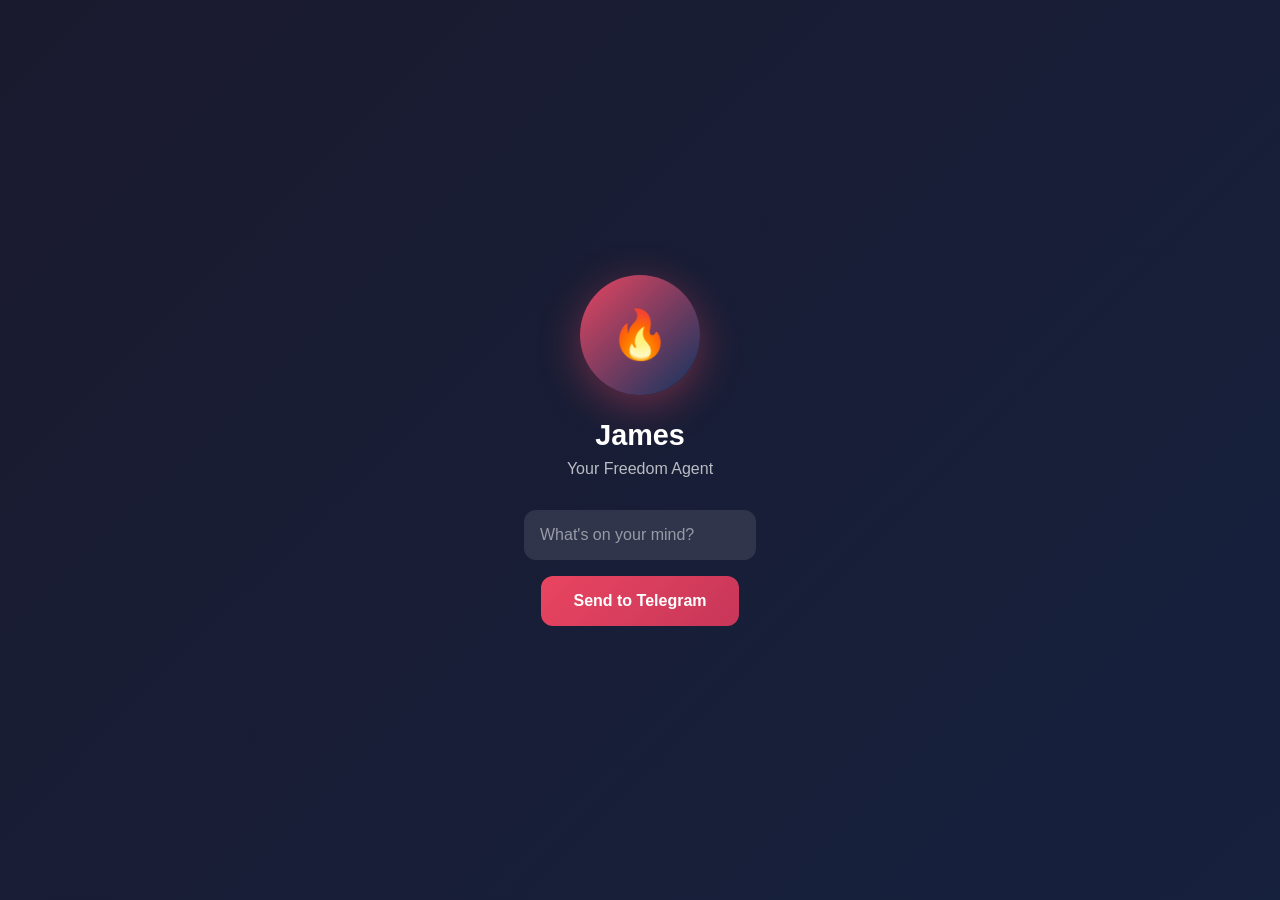
<file: public/james.html>
<!DOCTYPE html>
<html lang="en">
<head>
    <meta charset="UTF-8">
    <meta name="viewport" content="width=device-width, initial-scale=1.0">
    <title>James</title>
    <link rel="manifest" href="manifest.json">
    <meta name="theme-color" content="#1a1a2e">
    <style>
        * { margin: 0; padding: 0; box-sizing: border-box; }
        body {
            font-family: -apple-system, BlinkMacSystemFont, 'Segoe UI', Roboto, sans-serif;
            background: linear-gradient(135deg, #1a1a2e 0%, #16213e 100%);
            min-height: 100vh;
            display: flex;
            align-items: center;
            justify-content: center;
            color: white;
        }
        .container {
            text-align: center;
            padding: 2rem;
        }
        .avatar {
            width: 120px;
            height: 120px;
            border-radius: 50%;
            background: linear-gradient(135deg, #e94560, #0f3460);
            display: flex;
            align-items: center;
            justify-content: center;
            margin: 0 auto 1.5rem;
            font-size: 3rem;
            box-shadow: 0 10px 40px rgba(233, 69, 96, 0.4);
        }
        h1 { margin-bottom: 0.5rem; font-size: 1.8rem; }
        p { opacity: 0.7; margin-bottom: 2rem; }
        input {
            width: 100%;
            max-width: 300px;
            padding: 1rem;
            border: none;
            border-radius: 12px;
            font-size: 1rem;
            margin-bottom: 1rem;
            background: rgba(255,255,255,0.1);
            color: white;
        }
        input::placeholder { color: rgba(255,255,255,0.5); }
        button {
            background: linear-gradient(135deg, #e94560, #c73659);
            color: white;
            border: none;
            padding: 1rem 2rem;
            border-radius: 12px;
            font-size: 1rem;
            font-weight: 600;
            cursor: pointer;
            transition: transform 0.2s, box-shadow 0.2s;
        }
        button:hover { transform: scale(1.05); box-shadow: 0 5px 20px rgba(233, 69, 96, 0.4); }
    </style>
</head>
<body>
    <div class="container">
        <div class="avatar">🔥</div>
        <h1>James</h1>
        <p>Your Freedom Agent</p>
        <input type="text" id="message" placeholder="What's on your mind?">
        <br>
        <button onclick="sendMessage()">Send to Telegram</button>
    </div>
    <script>
        function sendMessage() {
            const msg = document.getElementById('message').value;
            const encoded = encodeURIComponent(msg);
            window.location.href = 'https://t.me/TheFreedomAgent?text=' + encoded;
        }
    </script>
</body>
</html>
</file>
